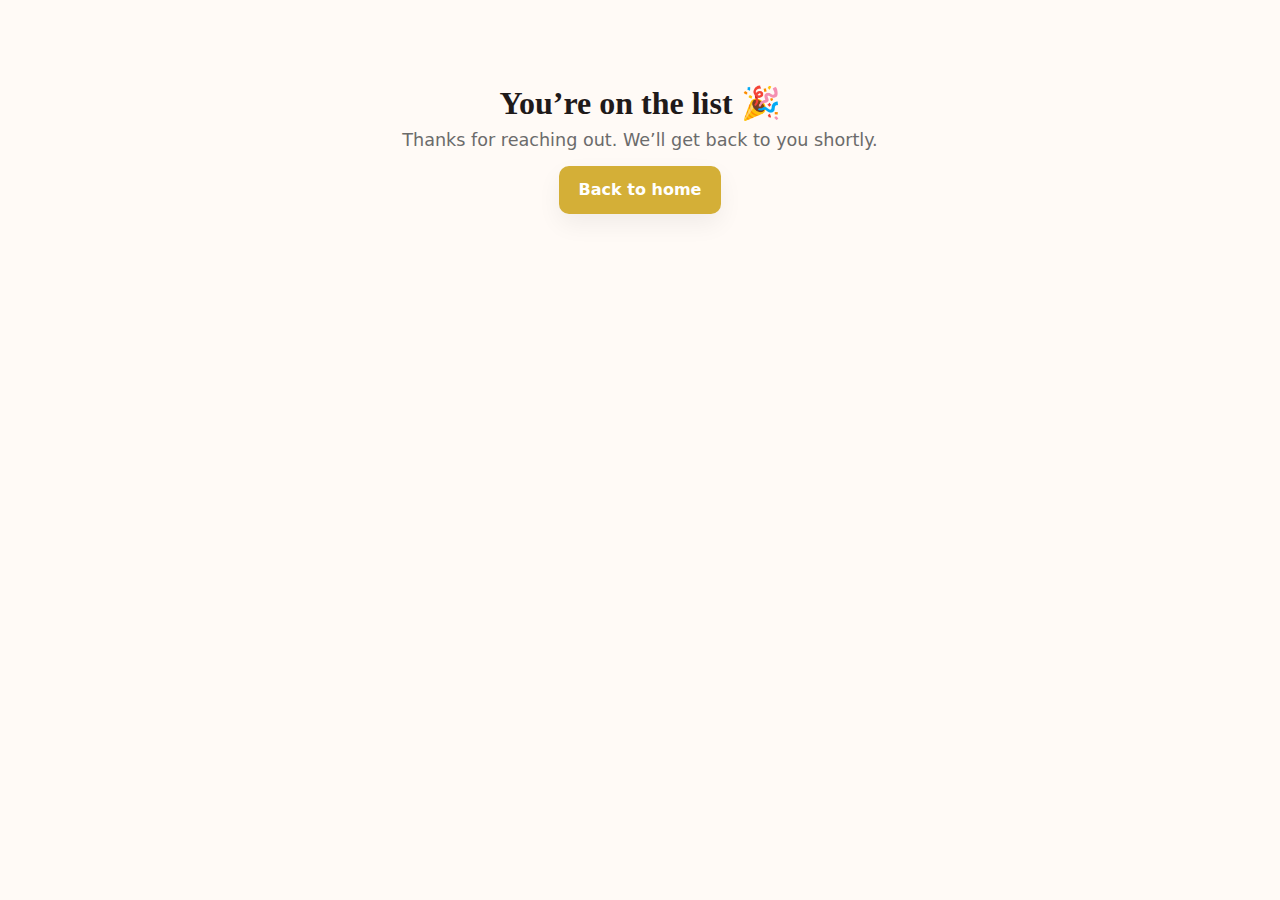
<file: thank-you.html>
<!doctype html>
<html lang="en">
<head>
  <meta charset="utf-8" />
  <meta name="viewport" content="width=device-width,initial-scale=1" />
  <title>Thank you — The Story Knot</title>
  <link rel="stylesheet" href="assets/css/styles.css" />
</head>
<body>
  <main class="hero">
    <div class="container">
      <h1>You’re on the list 🎉</h1>
      <p class="sub">Thanks for reaching out. We’ll get back to you shortly.</p>
      <a class="button" href="/">Back to home</a>
    </div>
  </main>
</body>
</html>
</file>
<file: assets/css/styles.css>
:root{
  --bg:#fffaf6; --text:#1f1a1a; --muted:#6b6b6b; --gold:#d4af37; --rose:#800020;
  --card:#ffffff; --shadow:0 10px 25px rgba(0,0,0,.06);
}
*{box-sizing:border-box}
html,body{margin:0;padding:0}
body{font-family:Poppins,system-ui,-apple-system,Segoe UI,Roboto,Arial,sans-serif;background:var(--bg);color:var(--text)}
h1,h2,h3{font-family:"Playfair Display",serif; margin:0 0 .5rem}
p{margin:.25rem 0 1rem}
.container{max-width:1040px;margin:0 auto;padding:0 20px}
.narrow{max-width:820px;margin:0 auto}
.hidden{display:none}
.small{font-size:.9rem}
.muted{color:var(--muted)}
.button,button{display:inline-block;background:var(--gold);color:#fff;border:none;border-radius:10px;padding:.9rem 1.2rem;cursor:pointer;font-weight:600;box-shadow:var(--shadow)}
a.button{text-decoration:none}
.button.outline{background:transparent;color:var(--rose);border:2px solid var(--rose)}

.nav{position:sticky;top:0;background:rgba(255,250,246,.8);backdrop-filter:saturate(180%) blur(8px);border-bottom:1px solid #f1e7da;z-index:10}
.nav .container{display:flex;align-items:center;justify-content:space-between;height:64px}
.brand{display:flex;align-items:center;gap:.6rem;font-weight:700}
.brand-link{color:inherit;text-decoration:none}
.nav nav a{color:var(--text);text-decoration:none;margin:0 .6rem}
.nav nav a:hover{color:var(--rose)}

.hero{padding:84px 0 56px;text-align:center}
.hero-small{padding:64px 0 36px}
.hero .sub{color:var(--muted);font-size:1.1rem}
.waitlist{margin:24px auto 10px;display:flex;gap:.6rem;flex-wrap:wrap;justify-content:center;max-width:560px}
.waitlist input{flex:1 1 220px;padding:.8rem .9rem;border:1px solid #e7dfd5;border-radius:10px;background:#fff}
.waitlist button{padding:.85rem 1.2rem}
.hero-badges{margin-top:10px;color:var(--muted);display:flex;gap:.6rem;justify-content:center;flex-wrap:wrap}
.hero-badges span{background:#fff;border:1px solid #eee;border-radius:999px;padding:.35rem .7rem}

.features{padding:52px 0;background:#fff}
.grid3{display:grid;grid-template-columns:repeat(auto-fit,minmax(240px,1fr));gap:18px}
.card{background:var(--card);border:1px solid #f0e8dc;border-radius:16px;padding:22px;box-shadow:var(--shadow);text-align:center}
.icon{font-size:30px;margin-bottom:8px}

.about{padding:56px 0}
.ticks{list-style:none;padding:0}
.ticks li{margin:.3rem 0;padding-left:1.4rem;position:relative}
.ticks li:before{content:"✓";position:absolute;left:0;color:var(--rose);font-weight:700}

.cta{padding:56px 0;text-align:center;background:linear-gradient(180deg,#fff 0,#fff8ed 100%)}

.pricing{padding:40px 0 64px}
.plan{background:#fff;border:1px solid #f0e8dc;border-radius:16px;padding:22px;box-shadow:var(--shadow)}
.plan .price{font-size:1.8rem;font-weight:800;margin:.4rem 0 1rem;color:var(--rose)}
.plan ul{padding-left:1.1rem}
.plan .badge{background:var(--rose);color:#fff;display:inline-block;padding:.25rem .5rem;border-radius:6px;margin-bottom:.5rem;font-size:.8rem}
.plan.featured{transform:scale(1.02);border-color:var(--rose)}

.faq details{background:#fff;border:1px solid #f0e8dc;border-radius:10px;padding:12px 16px;margin:10px 0}

.gallery .grid3{gap:22px;margin:28px 0}
.mock{background:#fff;border:1px solid #f0e8dc;border-radius:12px;box-shadow:var(--shadow);overflow:hidden}
.mock img{display:block;width:100%;height:auto}
.mock figcaption{text-align:center;padding:.6rem;color:var(--muted)}

.contact{display:grid;grid-template-columns:2fr 1fr;gap:24px;align-items:start;padding:32px 0}
.stack label{display:block;margin:.5rem 0}
.stack input,.stack textarea{width:100%;padding:.8rem;border:1px solid #e7dfd5;border-radius:10px;background:#fff}
.contact-side{padding:8px 0}

.footer{padding:28px 0;border-top:1px solid #f1e7da;color:var(--muted);font-size:.95rem}
.footer .container{display:flex;gap:20px;justify-content:space-between;flex-wrap:wrap}
.social a{color:var(--rose);text-decoration:none}
</file>
